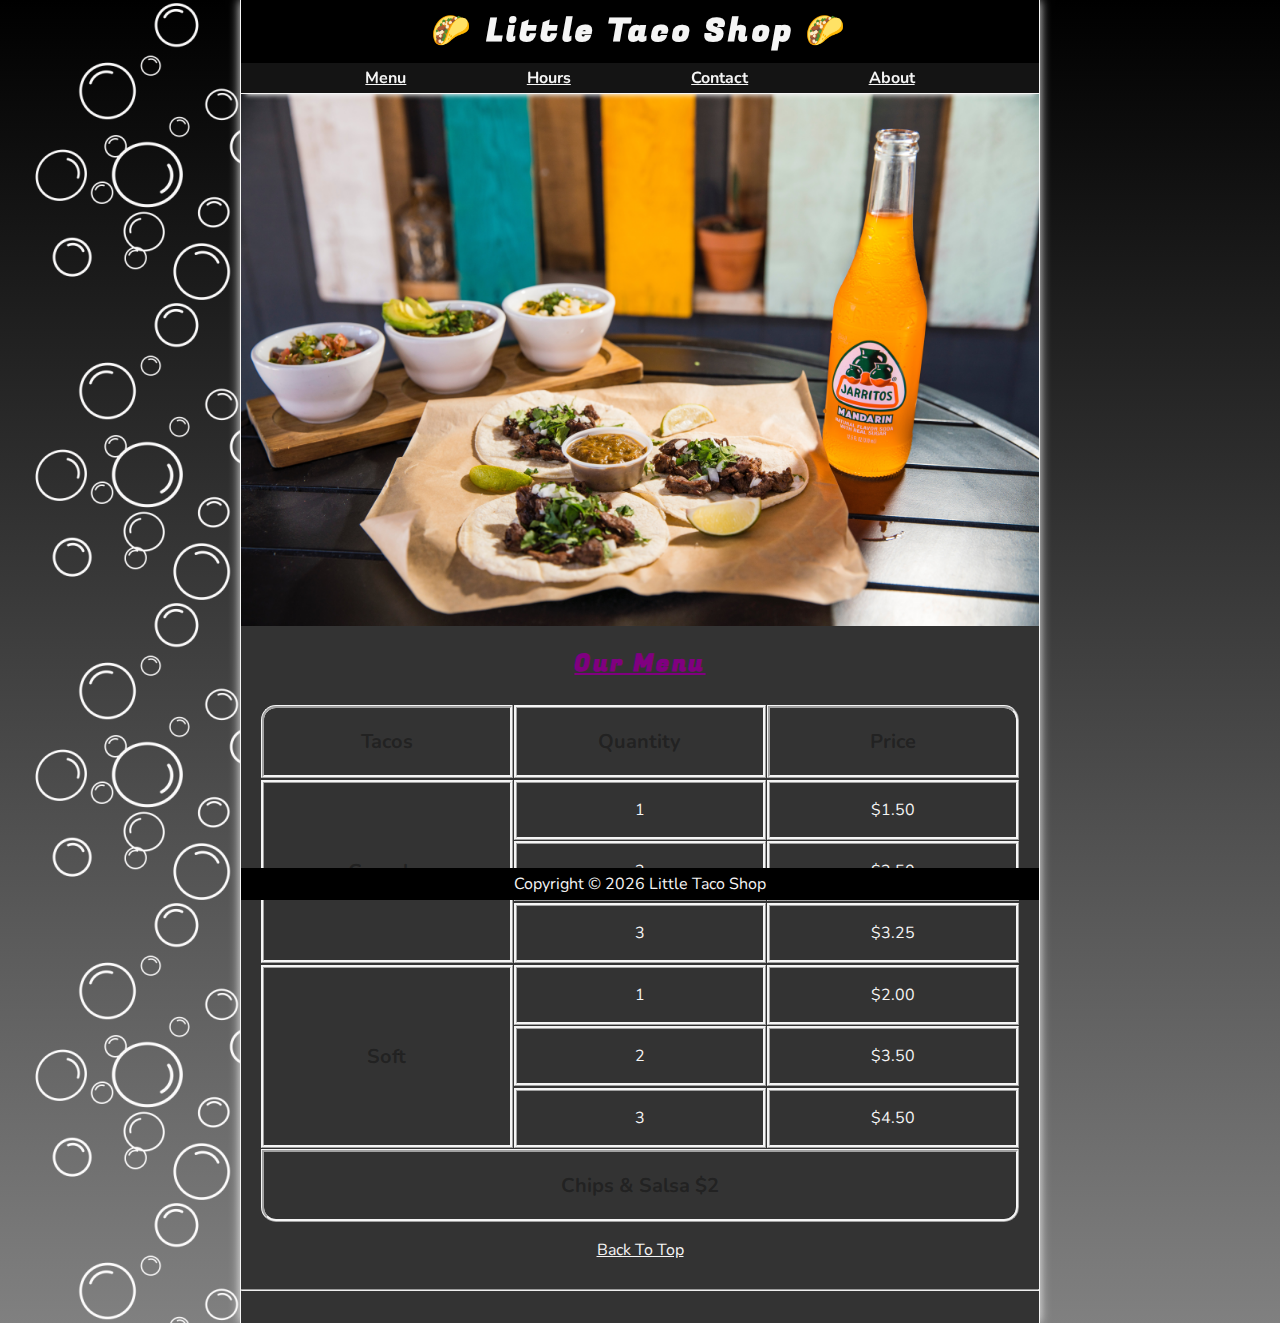
<file: index.html>
<!DOCTYPE html>
<html lang="en">

<head>
    <meta charset="UTF-8">
    <meta name="viewport" content="width=device-width, initial-scale=1.0">
    <meta name="author" content="Franklin Muriithi">
    <meta name="description" content="The official website for The Little Taco Shop">
    <title>The Little Taco Shop</title>
    <link rel="icon" href="favicon.ico" type="image/x-icon">
    <link rel="stylesheet" href="css/style.css">
    <script src="js/main.js" defer></script>
</head>

<body>
    <header class="header">
        <h1 class="header__h1">Little Taco Shop</h1>
        <nav class="header__nav">
            <ul class="header__ul">
                <li>
                    <a href="#menu">Menu</a>
                </li>
                <li>
                    <a href="hours.html">Hours</a>
                </li>
                <li>
                    <a href="contact.html">Contact</a>
                </li>
                <li>
                    <a href="about.html">About</a>
                </li>
            </ul>
        </nav>
    </header>

    <section class="hero">
        <h2 class="hero__h2">
            Bienvenidos!
        </h2>
        <figure class="machete">
            <img src="img/tacos_and_drink_1000x667.png" alt="Tacos and a Drink" title="We love tacos!" width="1000"
                height="667">
            <figcaption class="offscreen">
                Tacos and a Drink
            </figcaption>
        </figure>
    </section>
    
    <main class="main">
        <article id="menu" class="main__article menu">
            <h2 class="menu__h2">Our Menu</h2>
            <table class="menu__container">
                <caption class="offscreen">Our Tacos</caption>
                <thead>
                    <tr>
                        <th class="menu__header" scope="col">Tacos</th>
                        <th class="menu__header" scope="col">Quantity</th>
                        <th class="menu__header" scope="col">Price</th>
                    </tr>
                </thead>
                <tbody>
                    <tr>
                        <th class="menu__item menu__cr" scope="row" rowspan="3">
                            Crunchy
                        </th>
                        <td class="menu__item">1</td>
                        <td class="menu__item">$1.50</td>
                    </tr>
                    <tr>
                        <td class="menu__item">2</td>
                        <td class="menu__item">$2.50</td>
                    </tr>
                    <tr>
                        <td class="menu__item">3</td>
                        <td class="menu__item">$3.25</td>
                    </tr>
                    <tr>
                        <th class="menu__item menu__sf" scope="row" rowspan="3">
                            Soft
                        </th>
                        <td class="menu__item">1</td>
                        <td class="menu__item">$2.00</td>
                    </tr>
                    <tr>
                        <td class="menu__item">2</td>
                        <td class="menu__item">$3.50</td>
                    </tr>
                    <tr>
                        <td class="menu__item">3</td>
                        <td class="menu__item">$4.50</td>
                    </tr>
                </tbody>
                <tfoot>
                    <tr>
                        <td class="menu__item menu__cs" colspan="3">
                            Chips &amp; Salsa $2
                        </td>
                    </tr>
                </tfoot>
            </table>
            
            <p class="center">
                <a href="#">Back To Top</a>
            </p>
        </article>
    </main>
    <hr>
    <footer class="footer">
        <p>
            <span class="nowrap">Copyright &copy; <time id="year"></time></span> 
            <span class="nowrap">Little Taco Shop</span>
        </p>
    </footer>
</body>

</html>
</file>
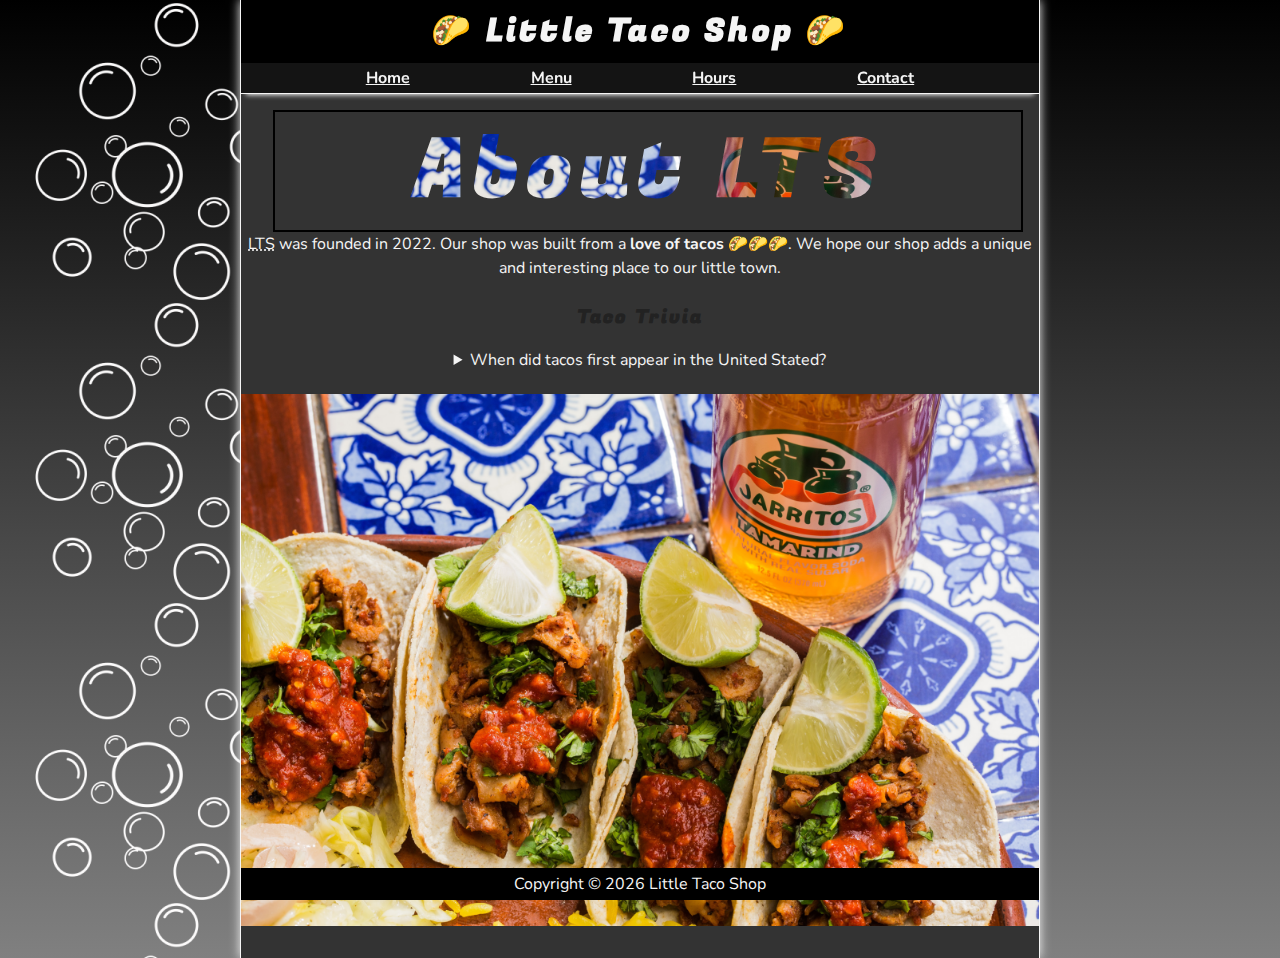
<file: about.html>
<!DOCTYPE html>
<html lang="en">
<head>
    <meta charset="UTF-8">
    <meta name="viewport" content="width=device-width, initial-scale=1.0">
    <meta name="author" content="Franklin Muriithi">
    <meta name="description" content="About the Little Taco Shop">
    <title>About the Little Taco Shop</title>
    <link rel="icon" href="favicon.ico" type="image/x-icon">
    <link rel="stylesheet" href="css/style.css">
    <script src="js/main.js" defer></script>
</head>
<body>
    <header class="header">
        <h1 class="header__h1">Little Taco Shop</h1>
        <nav class="header__nav">
            <ul class="header__ul">
                <li>
                    <a href="index.html">Home</a>
                </li>
                <li>
                    <a href="index.html#menu">Menu</a>
                </li>
                <li>
                    <a href="hours.html">Hours</a>
                </li>
                <li>
                    <a href="contact.html">Contact</a>
                </li>
            </ul>
        </nav>
    </header>

    

    <main class="main__about">
        <article id="about" class="main__article about">
            <h2 class="clip">About <abbr title="The Little Taco Shop">LTS</abbr></h2>
            <p>
                <abbr title="The Little Taco Shop">LTS</abbr> was founded in <time datetime="2022">2022</time>. Our shop
                was built from a <strong>love of tacos</strong> 🌮🌮🌮. We hope our shop adds a unique and interesting
                place to our little town.
            </p>
            <aside class="about__trivia">
                <h3>Taco Trivia</h3>
                <details>
                    <summary>When did tacos first appear in the United Stated?</summary>
                    <p class="about__trivia-answer">
                        Jeffrey M. Pilcher, taco historian and professor of history at the University of Minnesota, says
                        the earliest mention of tacos in the United States are in a newspaper from <time
                            datetime="1905">1905</time>. (Source: <cite><a
                                href="https://www.smithsonianmag.com/arts-culture/where-did-the-taco-come-from-81228162/"
                                target="_blank">Smithsonian Magazine</a></cite>)
                    </p>
                </details>
            </aside>
        </article>
        <section class="hero">
            <figure>
                <img src="img/tacos_delicioso_1000x667.png" alt="Tacos Delicioso" title="Taco Delicioso!" width="1000"
                    height="667">
                <figcaption class="offscreen">
                    Try these Delicious Tacos.
                </figcaption>
            </figure>
        </section>
    </main>

    <footer class="footer">
        <p>
            <span class="nowrap">Copyright &copy; <time id="year"></time></span> 
            <span class="nowrap">Little Taco Shop</span>
        </p>
    </footer>
    
</body>

</html>
</file>
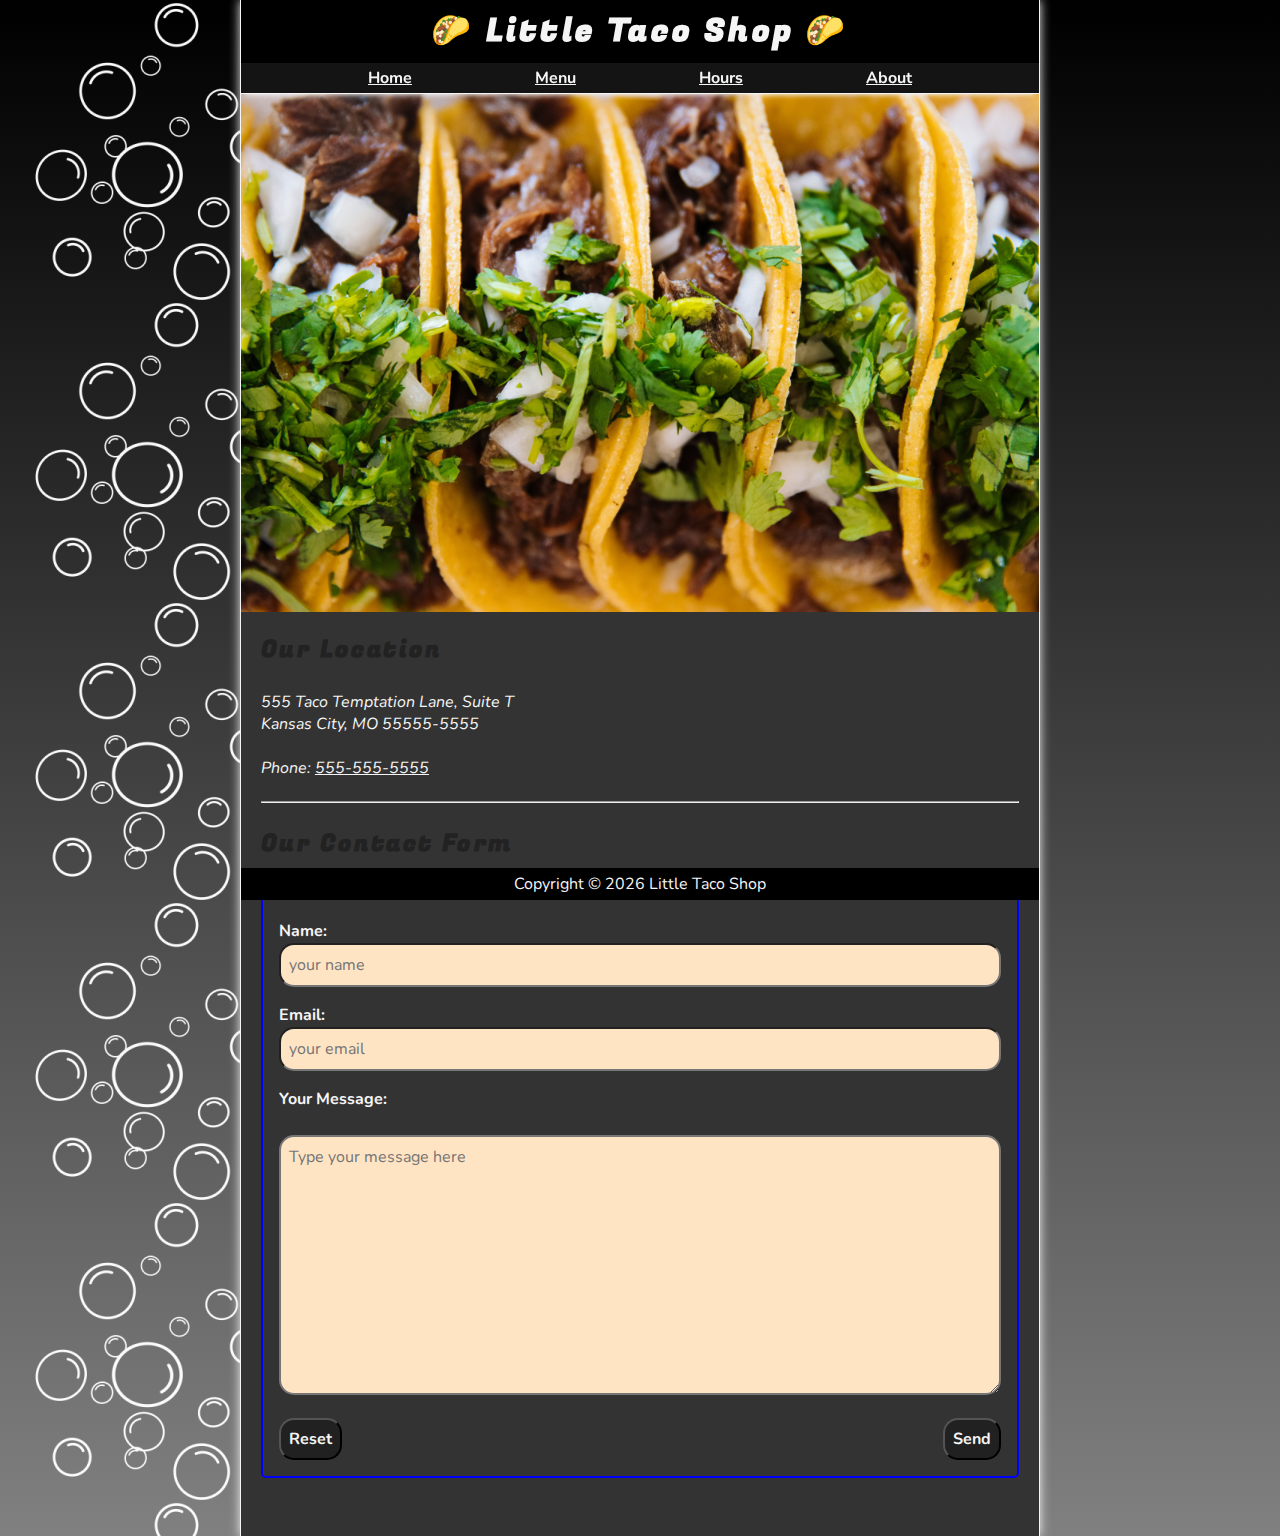
<file: contact.html>
<!DOCTYPE html>
<html lang="en">

<head>
    <meta charset="UTF-8">
    <meta name="viewport" content="width=device-width, initial-scale=1.0">
    <meta name="author" content="Franklin Muriithi">
    <meta name="description" content="Contact information for The Little Taco Shop">
    <title>Contact Us - LTS</title>
    <link rel="icon" href="favicon.ico" type="image/x-icon">
    <link rel="stylesheet" href="css/style.css">
    <script src="js/main.js" defer></script>
</head>

<body>
    <header class="header">
        <h1 class="header__h1">Little Taco Shop</h1>
        <nav class="header__nav">
            <ul class="header__ul">
                <li>
                    <a href="index.html">Home</a>
                </li>
                <li>
                    <a href="index.html#menu">Menu</a>
                </li>
                <li>
                    <a href="hours.html">Hours</a>
                </li>
                <li>
                    <a href="about.html">About</a>
                </li>
            </ul>
        </nav>
    </header>

    <section class="hero">
        <figure>
            <img src="img/tacos_close_up_1000x649.png" alt="Little Taco Shop Tacos" title="Tacos ready to eat!"
                width="1000" height="649">
            <figcaption class="offscreen">
                Little Taco Shop Tacos
            </figcaption>
        </figure>
    </section>
    
    <main class="main">
        <article class="main__article">
            <h2>Our Location</h2>
            <address>
                555 Taco Temptation Lane, Suite T<br>
                Kansas City, MO 55555-5555
                <br><br>
                Phone: <a href="tel:+5555555555">555-555-5555</a>
            </address>
        </article>
<hr>
        <article class="main__article contact">
            <h2 class="contact__h2">Our Contact Form</h2>

            <form action="https://httpbin.org/get" method="get" class="contact__form">
                <fieldset class="contact__fieldset">
                    <legend class="offscreen">Send Us A Message</legend>
                    <p class="contact__p">
                        <label class="contact__label" for="name">Name:</label>
                        <input class="contact__input" type="text" name="name" id="name" placeholder="your name" required>
                    </p>
                    <p class="contact__p">
                        <label class="contact__label" for="email">Email:</label>
                        <input class="contact__input" type="email" name="email" id="email" placeholder="your email" required>
                    </p>
                    <p class="contact__p">
                        <label class="contact__label" for="message">Your Message:</label>
                        <br>
                        <textarea class="contact__textarea" name="message" id="message" cols="30" rows="10"
                            placeholder="Type your message here"></textarea>
                    </p>
                </fieldset>
                <div class="songa">
                <button class="contact__button" type="submit" style="float: right;">Send</button>
                
                
                <button  class="contact__button" type="reset">Reset</button>
                </div>
            </form>
        </article>
    </main>

    <footer class="footer">
        <p>
            <span class="nowrap">Copyright &copy; <time id="year"></time></span> 
            <span class="nowrap">Little Taco Shop</span>
        </p>
    </footer>

</body>

</html>
</file>
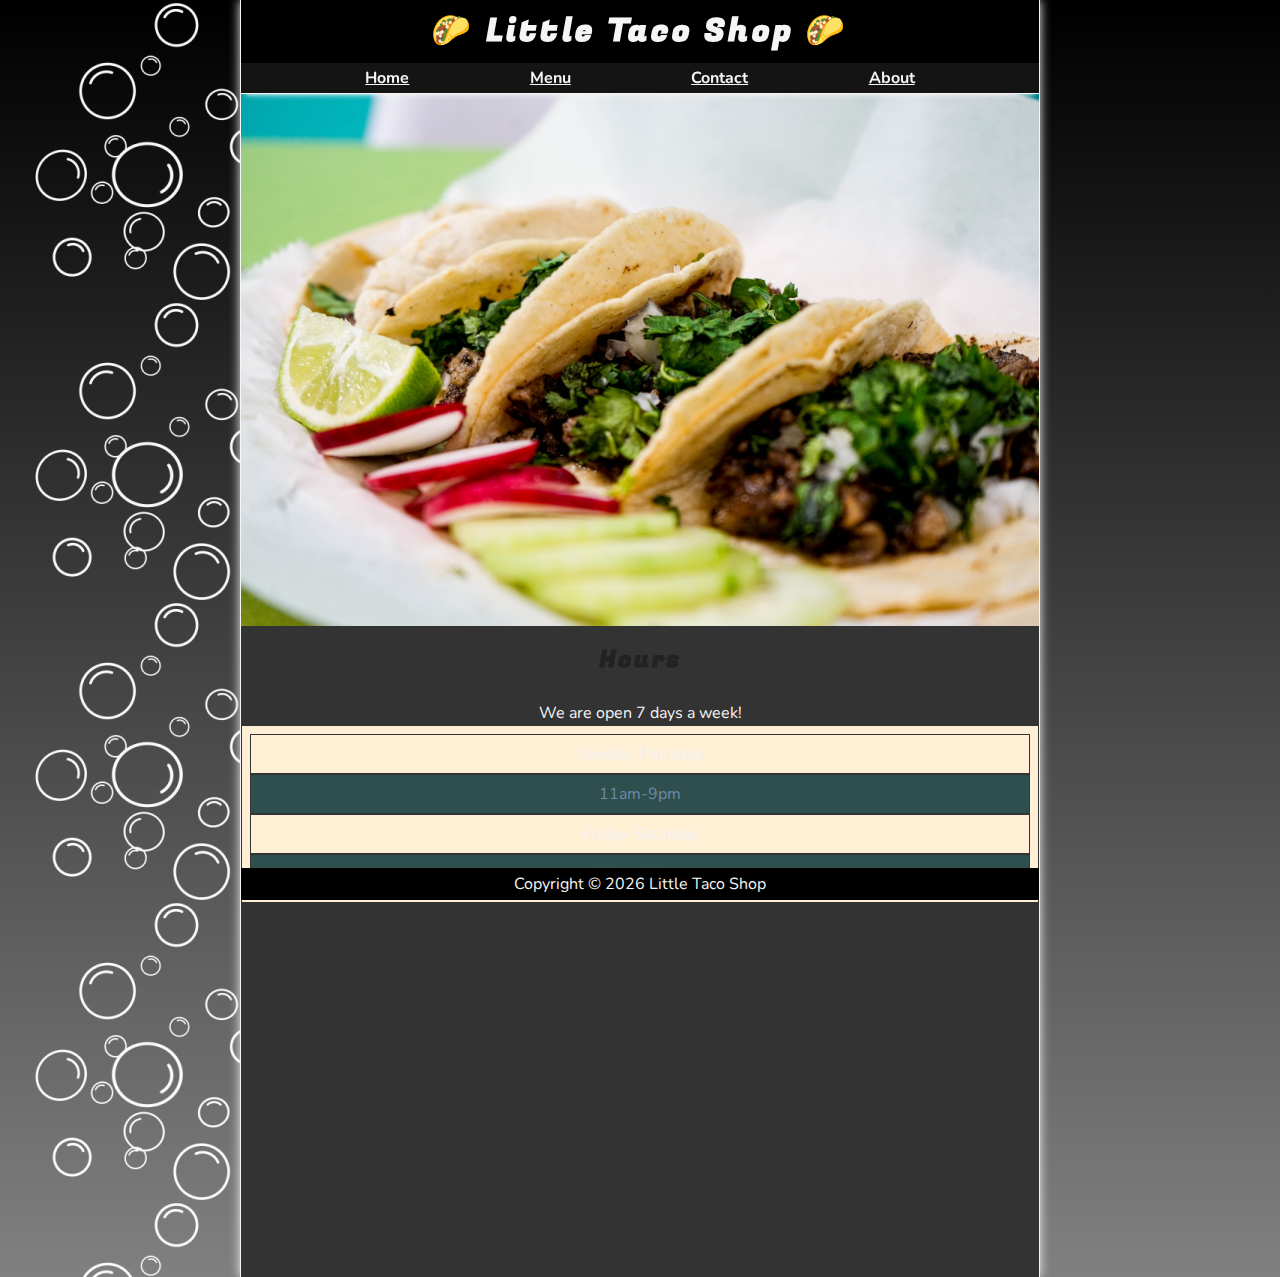
<file: hours.html>
<!DOCTYPE html>
<html lang="en">

<head>
    <meta charset="UTF-8">
    <meta name="viewport" content="width=device-width, initial-scale=1.0">
    <meta name="author" content="Franklin Muriithi">
    <meta name="description" content="Store Hours for The Little Taco Shop">
    <title>LTS Hours</title>
    <link rel="icon" href="favicon.ico" type="image/x-icon">
    <link rel="stylesheet" href="css/style.css">
    <script src="js/main.js" defer></script>
</head>

<body>
    <header class="header">
        <h1 class="header__h1">Little Taco Shop</h1>
        <nav class="header__nav">
            <ul class="header__ul">
                <li>
                    <a href="index.html">Home</a>
                </li>
                <li>
                    <a href="index.html#menu">Menu</a>
                </li>
                <li>
                    <a href="contact.html">Contact</a>
                </li>
                <li>
                    <a href="about.html">About</a>
                </li>
            </ul>
        </nav>
    </header>

    <section class="hero">
        <figure>
            <img src="img/tacos_tray_1000x667.png" alt="A Tray of Tasty Tacos" title="We love trays of tacos!"
                width="1000" height="667">
            <figcaption class="offscreen">
                A Tray of Tasty Tacos
            </figcaption>
        </figure>
    </section>

    <main class="main__hours">
        <article class="main__article">
            <h2>Hours</h2>
        <p>
            We are open 7 days a week!
        </p>
        <dl>
            <dt>Sunday-Thursday</dt>
            <dd>11am-9pm</dd>
            <dt>Friday-Saturday</dt>
            <dd>11am-11pm</dd>
        </dl>
        
    </article>
    </main>

    <footer class="footer">
        <p>
            <span class="nowrap">Copyright &copy; <time id="year"></time></span> 
            <span class="nowrap">Little Taco Shop</span>
        </p>
    </footer>

</body>

</html>
</file>
<file: css/style.css>
@import url('https://fonts.googleapis.com/css2?family=Fugaz+One&family=Nunito&display=swap');

/* || RESET */
*,
*::after,
*::before{
    margin: 0;
    padding: 0;
    box-sizing: border-box;
}

img{
    display: block;
    max-width: 100%;
    height: auto;
}

input,
button,
textarea{
    font: inherit;
}

/*|| VARIABLES */

:root{
    /* FONT */
    --FF: "Nunito", sans-serif;
    --FF-HEADING: "Fugaz One", cursive;
    --FS: clamp(1rem, 2.2vh, 1,5rem);

    /* COLORS */
    --BGCOLOR-FADE:rgba(137, 44, 52, 0.978);
    --BGCOLOR:rgb(57, 84, 121);
    --BGIMAGE: linear-gradient(to bottom, var(--BGCOLOR), var(--BGCOLOR-FADE));
    --BODY-BGCOLOR: #FFF;
    --BORDER-COLOR: #333;
    --BUTTON-COLOR:#FFF;
    --FONT-COLOR: #000;
    --HEADER-BGCOLOR:#000;
    --HEADER-COLOR:#FFF;
    --HERO-BGCOLOR:rgba(51, 178, 51, 0.75);
    --HERO-COLOR:#FFF;
    --HIGHLIGHT-COLOR: rgb(51, 178, 51);
    --LINK-ACTIVE:ORANGE;
    --LINK-COLOR:#000;
    --LINK-HOVER: hsla(0, 0%, 0%, 0.6);
    --NAV-BGCOLOR:#FFF;

    /* BORDERS */
    --BORDERS: 1px solid var(--BORDER-COLOR);
    --BORDER-RADIUS:15px;

    /* STANDARD PADDING */
    --PADDING-TB:0.25em;
    --PADDING-SIDE:2.5%;

    /*STANDARD MARGIN */
    --MARGIN:clamp(1em, 2.5vh, 1.5em) 0;
}

@media (prefers-color-scheme: LIGHT){
    :root{
        --BGCOLOR-FADE:GRAY;
        --BGCOLOR: #000;
        --BODY-BGCOLOR:#333;
        --BORDER-COLOR:WHITESMOKE;
        --BUTTON-COLOR:#000;
        --FONT-COLOR:WHITESMOKE;
        --HEADER-COLOR:WHITESMOKE;
        --HERO-COLOR:#333;
        --HIGHLIGHT-COLOR:rgba(6, 6, 6, 0.392);
        --LINK-ACTIVE:rgb(252 200 103);
        --LINK-COLOR:WHITESMOKE;
        --LINK-HOVER:ORANGE;
        --NAV-BGCOLOR:rgb(20 20 20);
    }       
}

/* || UTILITY CLASSES */
.offscreen{
    position: absolute;
    left: -10000px;
}

.nowrap{
    white-space: nowrap;
}

.center{
    text-align: center;
}

/* || GENERAL STYLES */

html{
    scroll-behavior: smooth;
    font-size: var(--FS);
    font-family: var(--FF);
    background-color: var(--BGCOLOR);
    background-image: url(../img/bubbles.png), var(--BGIMAGE);
    background-repeat: repeat-y, no-repeat;

}

body{
    background-color: var(--BODY-BGCOLOR);
    color: var(--FONT-COLOR);
    min-height: 100vh;
    max-width: 800px;
    margin: 0 auto;
    border-left: var(--BORDERS);
    border-right: var(--BORDERS);
    box-shadow:0 0 10px var(--BORDER-COLOR);
}

h1,
h2,
h3{
    font-family: var(--FF-HEADING);
    letter-spacing: 0.1em;
}

h2, 
h3{
    margin-bottom:1em;
    color: var(--HIGHLIGHT-COLOR);
}

p{
    line-height: 1.5;
}

a:any-link{
    color: var(--LINK-COLOR);
}

a:hover,
a:focus-visible{
    color: var(--LINK-HOVER);
}

a:active{
    color: var(--LINK-ACTIVE);
}

/* ||HEADER */

.header{
    position: sticky;
    top: 0;
    z-index: 1;
}

.header__h1{
    text-align: center;
    background-color: var(--HEADER-BGCOLOR);
    color: var(--HEADER-COLOR);
    padding: var(--PADDING-TB) var(--PADDING-SIDE);
}

.header__nav{
    background-color: var(--NAV-BGCOLOR);
    border-bottom: var(--BORDERS);
    font-weight: bold;
    box-shadow: 0 6px 5px -5px var(--BORDER-COLOR);
}

.header__ul{
    padding: var(--PADDING-TB) var(--PADDING-SIDE);
    list-style-type: none;
    display: flex;
    justify-content: space-evenly;
    gap: 1rem;
}

/* ||HERO */

.hero{
    position: relative;
}

.hero__h2{
    background-color: var(--HERO-BGCOLOR);
    color: var(--HERO-COLOR);
    padding: 0.25em 0.5em;
    letter-spacing: 0.1rem;
    text-shadow: 2px 2px 5px var(--BORDER-COLOR);
    position: absolute;
    left: 20px;
    top: -100px;
    animation: showWelcome 0.5s ease-in-out 1s forwards ;
}

@keyframes showWelcome {
    0%{
        top: -20px;
        transform: skew(0deg, -5deg) scaleY(0);
    }

    80%{
        top: 30px;
        transform: skew(10deg, -5deg) scaleY(1.2);
    }

    100%{
        top: 20px;
        transform: skew(-10deg, -5deg) scaleY(1);
    }
}

/* ||FOOTER */

.footer{
    position: sticky;
    bottom: 0;
    background-color: var(--HEADER-BGCOLOR);
    color: var(--HEADER-COLOR);
    padding: var(--PADDING-TB) var(--PADDING-SIDE);
    text-align: center;
}

/* ||MAIN */

.main{
    padding:  var(--PADDING-TB) var(--PADDING-SIDE);
}

.main__article{
    scroll-margin-top: 6.5rem;
    margin: var(--MARGIN);
}

.main__article:first-child{
    margin-top: 1em;
}

.main__article:last-child{
    min-height: calc(100vh - 20rem);
}

/* ||MAIN */

.about__trivia{
    margin: var(--MARGIN);
}

.about__trivia-answer{
    margin-top: 1em;
}

/* ||CONTACT */

.contact__form{
    padding: 1rem 1rem;
    border: 2px solid blue;
    border-radius:5px 5px ;
}

.contact.h2{
    margin: 0;
}

.contact__fieldset{
    border: none;
}

.contact__p{
    margin: 1em 0;
}

.contact__label{
    display: block;
    font-weight: bold;
}

.contact__input,
.contact__textarea{
    padding: 0.5em;
    border-radius: 15px;
   border-width: 2px;
   width: 100%;
   background-color: bisque;
}


.contact__button{
    font-weight: bold;
    padding: 0.5rem;
    border-radius: 15px;
    background-color: var(--HIGHLIGHT-COLOR);
    color: var(--HEADER-COLOR);
}

/* ||MENU */

thead,
tbody,
tfoot,
tr {
    display: contents;
}

.menu__container{
    display: grid;
    grid-template-columns: repeat(3, 1fr);
    grid-template-areas: 
        "hd1 hd2 hd3"
        "cr cr1 cr1p"
        "cr cr2 cr2p"
        "cr cr3 cr3p"
        "sf sf1 sf1p"
        "sf sf2 sf2p"
        "sf sf3 sf3p"
        "cs cs cs" ;
    gap: 0.1em;
    margin-bottom: 1em;
}

.menu__cr{
    grid-area: cr;
}

.menu__sf{
    grid-area: sf;
}

.menu__cs{
    grid-area: cs;
}

.menu__cr,
.menu__sf,
.menu__cs,
.menu__header {
    color: var(--HIGHLIGHT-COLOR);
    font-weight: bold;
    height: 100%;
    display: grid;
    place-content: center;
}

.menu__header,
.menu__item{
    width: 100%;
    padding: 1em;
    border: medium ridge var(--BORDER-COLOR);
}

.menu__item{
    display: grid;
    place-content: center;
}

thead th:first-child{
    border-top-left-radius: var(--BORDER-RADIUS);
}

thead th:last-child{
    border-top-right-radius: var(--BORDER-RADIUS);
}

tfoot td{
    border-bottom-left-radius:var(--BORDER-RADIUS) ;
    border-bottom-right-radius: var(--BORDER-RADIUS);
}

@media screen and (min-width: 576px) {
    .header__h1::before{
        content: '🌮 ';
    }

    .header__h1::after{
        content: ' 🌮';
    }

    .menu__header,
    .menu__cr,
    .menu__sf,
    .menu__cs{
        font-size: 125%;
    }
}

/* ||ADDITIONAL STYLING */
.menu__item:hover,
.menu__header:hover,
.menu__cr:hover,
.menu__sf:hover,
.menu__cs:hover
{
    background-color:rgba(62, 80, 36, 0.541) ;
    color: whitesmoke;
    cursor: pointer;
}

.contact__textarea:hover, .contact__input:hover{
    color: white;
    background-image: linear-gradient(black, rgba(0, 128, 0, 0.541));
}


.menu__h2{
    text-align: center;
    color: purple;
    text-decoration: underline ;
}

dl, dt, dd{
    text-align: center;
    background-color: papayawhip;
    border: 1px solid #333;
    border-collapse: separate;
    padding: 0.5rem;
    white-space: nowrap;
}
dd{
    color: rgb(109, 138, 167);
    background-color: darkslategrey;
}
.main__hours{
    text-align: center;
}
.clip{
    white-space: nowrap;
    margin: 1rem 1rem auto 2rem;
    font-weight:800 ;
    border: 2px solid black;
    font-size: 5rem;
    text-align: center;
    background-image:url("../img/tacos_delicioso_1000x667.png") ;
    background-size: cover, 100%;
    background-clip: text;
    color: transparent;
  }
  .main__about{
    text-align: center;
  }
</file>
